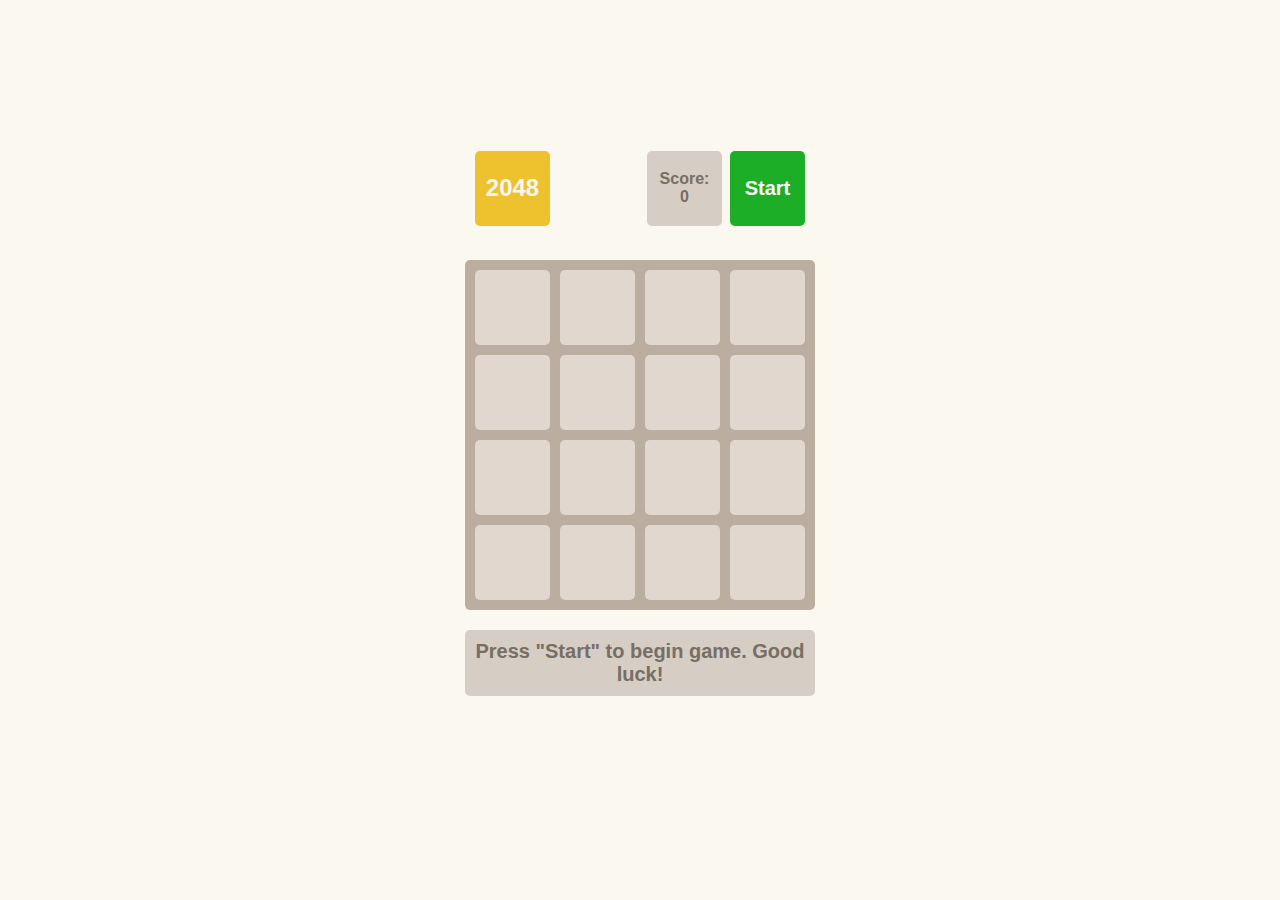
<file: index.html>
<!doctype html><html lang="en"><head><meta charset="utf-8"><meta name="viewport" content="width=device-width, initial-scale=1.0"><title>2048</title><link rel="icon" type="image/x-icon" href="favicon.ff76f8e7.ico"><link rel="stylesheet" href="index.7e04545b.css"></head><body> <div class="container"> <div class="game-header"> <h1 class="game-title">2048</h1> <div class="controls"> <p class="info"> Score: <span class="game-score">0</span> </p> <button class="button start">Start</button> </div> </div> <table class="game-field"> <tbody> <tr class="field-row"> <td class="field-cell"></td> <td class="field-cell"></td> <td class="field-cell"></td> <td class="field-cell"></td> </tr> <tr class="field-row"> <td class="field-cell"></td> <td class="field-cell"></td> <td class="field-cell"></td> <td class="field-cell"></td> </tr> <tr class="field-row"> <td class="field-cell"></td> <td class="field-cell"></td> <td class="field-cell"></td> <td class="field-cell"></td> </tr> <tr class="field-row"> <td class="field-cell"></td> <td class="field-cell"></td> <td class="field-cell"></td> <td class="field-cell"></td> </tr> </tbody> </table> <div class="message-container"> <p class="hidden message message-lose">You lose! Restart the game?</p> <p class="hidden message message-win">Winner! Congrats! You did it!</p> <p class="message message-start"> Press "Start" to begin game. Good luck! </p> </div> </div> <script src="index.f2901614.js" type="module"></script><script src="index.8295c265.js" nomodule defer></script> </body></html>
</file>
<file: index.7e04545b.css>
body{background:#fbf8ef;-ms-flex-pack:center;justify-content:center;-ms-flex-align:center;align-items:center;min-height:100vh;margin:0;font-family:sans-serif;font-size:24px;font-weight:900;display:-ms-flexbox;display:flex}.field-cell{color:#776e65;box-sizing:border-box;text-align:center;vertical-align:center;-webkit-user-select:none;-ms-user-select:none;user-select:none;background:#e1d7ce;border-radius:5px;width:75px;height:75px}.field-cell--2{background:#eee4da}.field-cell--4{background:#ede0c8}.field-cell--8{color:#f9f6f2;background:#f2b179}.field-cell--16{color:#f9f6f2;background:#f59563}.field-cell--32{color:#f9f6f2;background:#f67c5f}.field-cell--64{color:#f9f6f2;background:#f65e3b}.field-cell--128{color:#f9f6f2;background:#edcf72}.field-cell--256{color:#f9f6f2;background:#edcc61}.field-cell--512{color:#f9f6f2;background:#edc850}.field-cell--1024{color:#f9f6f2;background:#edc53f}.field-cell--2048{color:#f9f6f2;background:#edc22e}.game-field{border-spacing:10px;background:#bbada0;border-radius:5px}.game-header{box-sizing:border-box;-ms-flex-pack:justify;justify-content:space-between;width:100%;margin-bottom:24px;padding:10px;display:-ms-flexbox;display:flex}.game-title{color:#f9f6f2;box-sizing:border-box;background:#edc22e;border-radius:5px;-ms-flex-pack:center;justify-content:center;-ms-flex-align:center;align-items:center;width:75px;height:75px;margin:0;font-size:24px;display:-ms-flexbox;display:flex}.info{color:#776e65;box-sizing:border-box;background:#d6cdc4;border-radius:5px;-ms-flex-direction:column;flex-direction:column;-ms-flex-pack:center;justify-content:center;-ms-flex-align:center;align-items:center;width:75px;height:75px;margin:0 8px 0 0;font-size:16px;display:-ms-flexbox;display:flex}.controls{display:-ms-flexbox;display:flex}.button{cursor:pointer;color:#f9f6f2;border:none;border-radius:5px;width:75px;height:75px;font-family:sans-serif;font-size:16px;font-weight:700;transition:background .25s}.button:focus-visible{outline:1px auto #f8f0d8}.start{background:#1dae28;font-size:20px}.start:hover{background:#179921}.restart{background:#f1b2b2}.restart:hover{background:#f87474}.message{box-sizing:border-box;color:#776e65;text-align:center;background:#d6cdc4;border-radius:5px;width:100%;padding:10px;font-size:20px}.hidden{display:none}.container{-ms-flex-direction:column;flex-direction:column;-ms-flex-align:center;align-items:center;width:350px;display:-ms-flexbox;display:flex}.message-win{color:#f9f6f2;background:#f6c72d}.message-container{width:100%;height:150px}
/*# sourceMappingURL=index.7e04545b.css.map */
</file>
